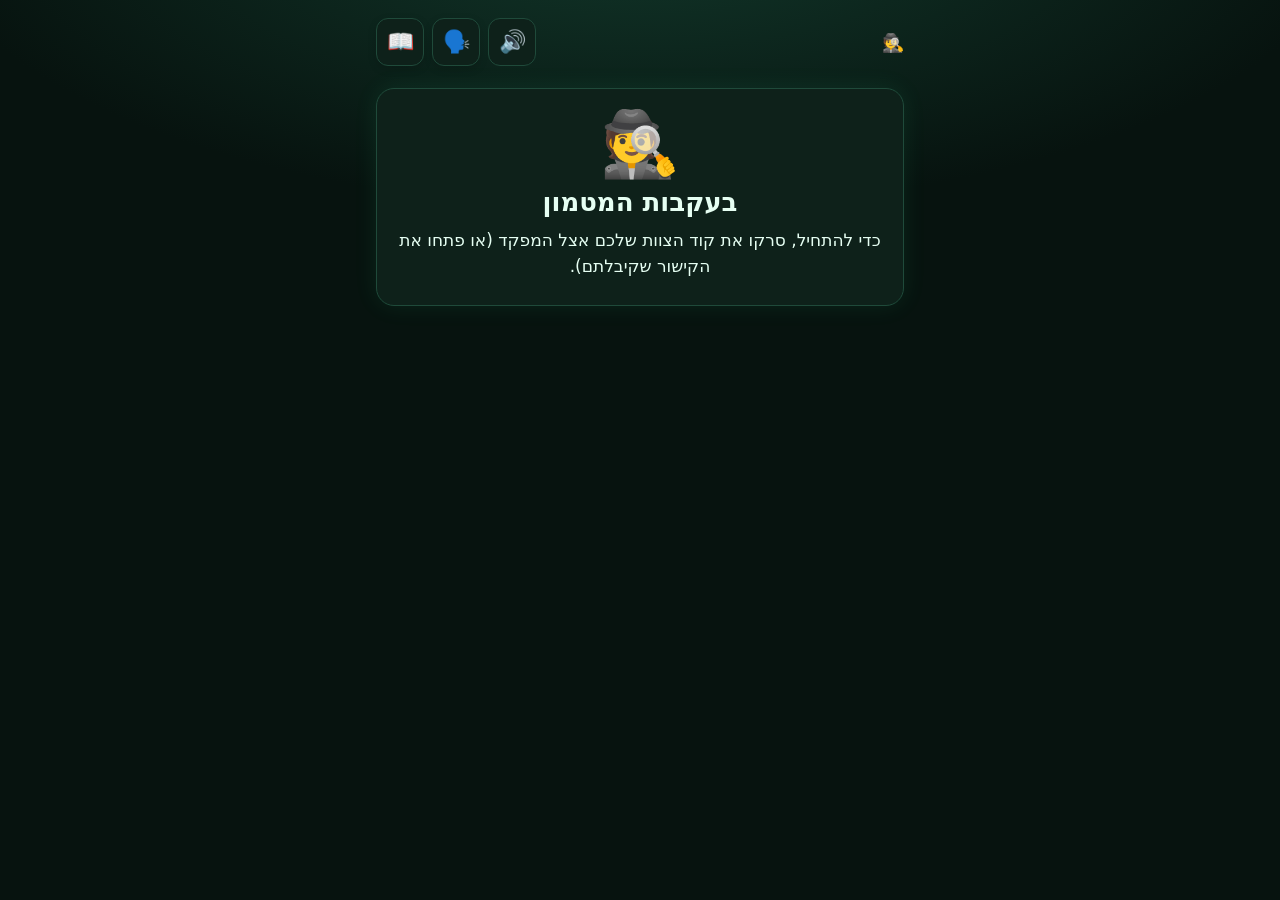
<file: index.html>
<!doctype html>
<html lang="he" dir="rtl">
<head>
<meta charset="utf-8" />
<meta name="viewport" content="width=device-width, initial-scale=1, viewport-fit=cover" />
<meta name="robots" content="noindex" />
<title>בעקבות המטמון</title>
<link rel="stylesheet" href="style.css" />
</head>
<body>
<div id="app"></div>
<script src="learn.js"></script>
<script src="vendor/jsQR.js"></script>
<script src="config.js"></script>
<script src="facts.js"></script>
<script src="game.js"></script>
</body>
</html>
</file>
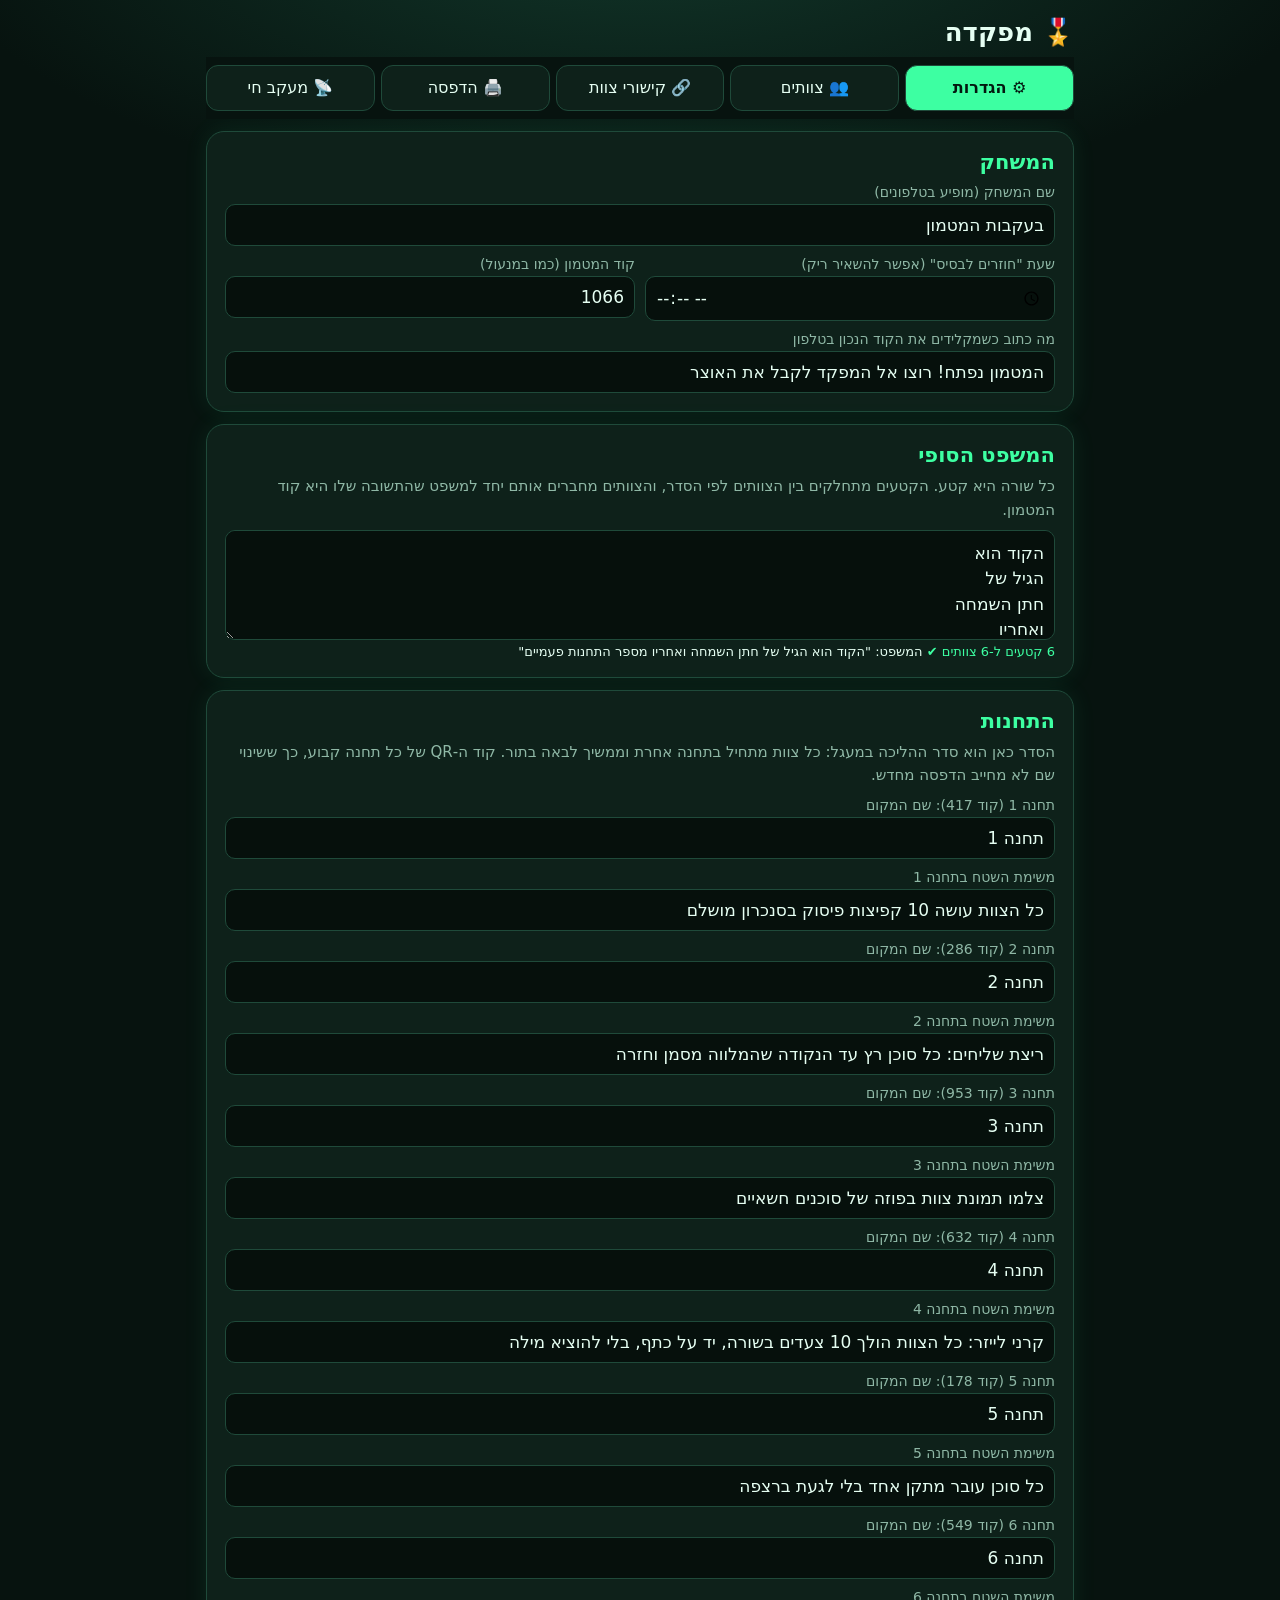
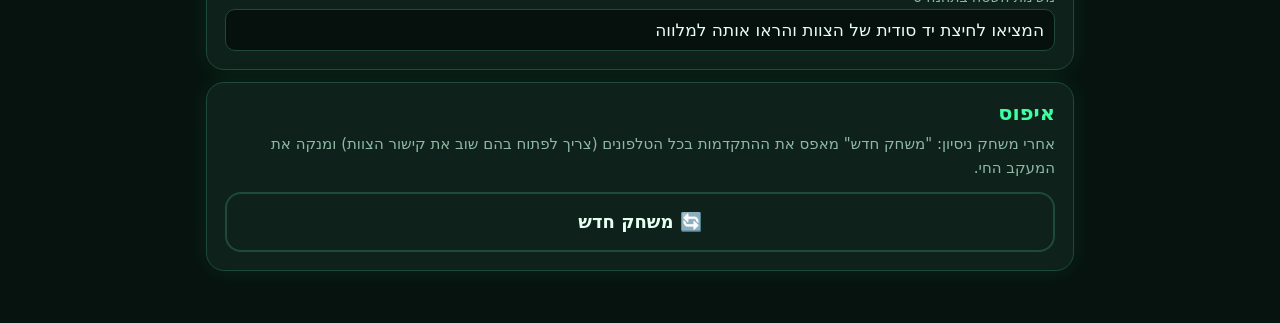
<file: admin.html>
<!doctype html>
<html lang="he" dir="rtl">
<head>
<meta charset="utf-8" />
<meta name="viewport" content="width=device-width, initial-scale=1" />
<meta name="robots" content="noindex" />
<title>מפקדה: בעקבות המטמון</title>
<link rel="stylesheet" href="style.css" />
</head>
<body class="admin">
<div id="app">
  <h1>🎖️ מפקדה</h1>
  <div class="tabs" id="tabs"></div>
  <div id="pane"></div>
</div>
<div class="printsheet" id="print"></div>
<script src="vendor/qrcode.js"></script>
<script src="config.js"></script>
<script src="admin.js"></script>
</body>
</html>
</file>
<file: style.css>
:root {
  --bg: #07130f; --panel: #0e211a; --line: #1f4a3a; --ink: #e6fff3; --dim: #8fb8a6;
  --neon: #3dffa2; --warn: #ffd166; --red: #ff6b6b; --blue: #5ab8ff;
}
* { box-sizing: border-box; -webkit-tap-highlight-color: transparent; }
[hidden] { display: none !important; }
html, body { margin: 0; background: var(--bg); color: var(--ink); font-family: "Rubik", "Heebo", system-ui, -apple-system, "Segoe UI", Arial, sans-serif; }
body { min-height: 100dvh; background: radial-gradient(1200px 500px at 50% -10%, #12382b 0%, var(--bg) 60%) fixed; }
#app { max-width: 560px; margin: 0 auto; padding: 12px 16px 40px; }
.top { display: flex; align-items: center; gap: 8px; padding: 6px 0 10px; }
.top .name { flex: 1; font-weight: 700; color: var(--neon); font-size: 18px; overflow: hidden; text-overflow: ellipsis; white-space: nowrap; }
.top button, .iconbtn { background: var(--panel); border: 1px solid var(--line); color: var(--ink); border-radius: 12px; font-size: 22px; width: 48px; height: 48px; }
.card { background: var(--panel); border: 1px solid var(--line); border-radius: 18px; padding: 18px; margin: 12px 0; box-shadow: 0 0 24px #3dffa214; }
h1 { font-size: 26px; margin: 4px 0 8px; line-height: 1.25; }
h2 { font-size: 21px; margin: 0 0 8px; color: var(--neon); }
p { line-height: 1.55; font-size: 17px; margin: 8px 0; }
.dim { color: var(--dim); font-size: 15px; }
.stamp { display: inline-block; border: 2px solid var(--red); color: var(--red); font-weight: 800; padding: 2px 10px; border-radius: 6px; transform: rotate(-4deg); letter-spacing: 1px; font-size: 14px; }
.btn { display: block; width: 100%; min-height: 60px; border: 0; border-radius: 16px; background: var(--neon); color: #03170f; font-size: 21px; font-weight: 800; margin-top: 12px; padding: 10px 14px; font-family: inherit; }
.btn:active { transform: scale(.98); }
.btn.ghost { background: transparent; color: var(--ink); border: 2px solid var(--line); font-weight: 600; font-size: 18px; }
.btn.warn { background: var(--warn); }
.btn:disabled { opacity: .45; }
input.in { width: 100%; min-height: 60px; border-radius: 16px; border: 2px solid var(--line); background: #06100c; color: var(--ink); font-size: 24px; text-align: center; padding: 8px; font-family: inherit; }
input.in:focus { outline: none; border-color: var(--neon); }
.dest { font-size: 32px; font-weight: 800; color: var(--warn); text-align: center; margin: 10px 0; line-height: 1.2; }
.slots { display: flex; gap: 6px; justify-content: center; margin: 10px 0; }
.slot { width: 44px; height: 54px; border-radius: 10px; border: 2px dashed var(--line); display: grid; place-items: center; font-size: 28px; font-weight: 800; color: var(--neon); }
.slot.full { border-style: solid; border-color: var(--neon); background: #0b2a1f; }
.stars { text-align: center; font-size: 20px; letter-spacing: 2px; }
.timer { text-align: center; color: var(--dim); font-variant-numeric: tabular-nums; font-size: 16px; }
.cipher { font-size: 30px; font-weight: 800; text-align: center; letter-spacing: 3px; color: var(--warn); margin: 14px 0; line-height: 1.5; word-spacing: 12px; }
.key { display: grid; grid-template-columns: repeat(6, 1fr); gap: 5px; margin: 10px 0; }
.key div { background: #06100c; border: 1px solid var(--line); border-radius: 8px; text-align: center; padding: 5px 0; font-size: 17px; }
.key div b { color: var(--neon); }
.key div[dir=ltr] { letter-spacing: 3px; font-size: 19px; }
.chips { display: flex; flex-wrap: wrap; gap: 8px; justify-content: center; margin: 12px 0; }
.chip { background: #06100c; border: 2px solid var(--warn); color: var(--warn); border-radius: 10px; padding: 6px 12px; font-size: 24px; font-weight: 800; min-width: 48px; text-align: center; }
.chip small { display: block; font-size: 11px; color: var(--dim); font-weight: 400; }
.chip.gap { border: 0; background: none; min-width: 14px; padding: 0; }
.mirror { transform: scaleX(-1); font-size: 25px; font-weight: 800; color: var(--warn); text-align: center; margin: 16px 0; line-height: 1.5; }
.hint { background: #2a2408; border: 1px solid #6b5a12; border-radius: 12px; padding: 10px 12px; margin-top: 10px; font-size: 16px; }
.msg { text-align: center; min-height: 26px; font-size: 17px; color: var(--warn); margin-top: 8px; }
.shake { animation: shake .35s; }
@keyframes shake { 25% { transform: translateX(8px); } 50% { transform: translateX(-8px); } 75% { transform: translateX(5px); } }
.lamp { width: 130px; height: 130px; border-radius: 50%; margin: 12px auto; background: #06100c; border: 4px solid var(--line); transition: background .08s; }
.pads { display: grid; grid-template-columns: 1fr 1fr; gap: 10px; }
.pad { height: 84px; border-radius: 16px; border: 0; opacity: .9; }
.pad:active { opacity: 1; transform: scale(.97); }
.suspects { display: grid; grid-template-columns: 1fr 1fr; gap: 10px; }
.suspect { background: #06100c; border: 2px solid var(--line); border-radius: 14px; color: var(--ink); padding: 10px 6px; font-size: 15px; font-family: inherit; line-height: 1.5; min-height: 130px; }
.suspect .face { font-size: 36px; display: block; }
.suspect:disabled { opacity: .35; }
ul.clues { padding-inline-start: 20px; font-size: 17px; line-height: 1.6; margin: 8px 0; }
.letters { display: flex; gap: 8px; justify-content: center; flex-wrap: wrap; margin: 12px 0; }
.letter { width: 54px; height: 60px; border-radius: 12px; border: 0; background: var(--warn); color: #201800; font-size: 30px; font-weight: 800; font-family: inherit; }
.letter:disabled { opacity: .2; }
.big-letter { font-size: 96px; font-weight: 900; color: var(--neon); text-align: center; text-shadow: 0 0 30px #3dffa2aa; animation: pop .5s; }
@keyframes pop { from { transform: scale(.2); opacity: 0; } }
.frag { font-size: 34px; font-weight: 900; text-align: center; color: #201800; background: var(--warn); border-radius: 14px; padding: 16px 10px; margin: 12px 0; }
.banner { background: var(--warn); color: #201800; border-radius: 14px; padding: 12px; font-weight: 700; margin: 10px 0; text-align: center; }
.banner .btn { background: #201800; color: var(--warn); }
.center { text-align: center; }
.huge { font-size: 64px; text-align: center; }
@media (prefers-reduced-motion: reduce) { * { animation: none !important; } }

.suspects { grid-template-columns: 1fr 1fr; }
.scanner { position: fixed; inset: 0; background: #000; z-index: 50; display: flex; flex-direction: column; align-items: center; justify-content: flex-end; padding: 16px; }
.scanner video { position: absolute; inset: 0; width: 100%; height: 100%; object-fit: cover; }
.scanner .frame { position: absolute; top: 50%; left: 50%; width: 68vmin; height: 68vmin; transform: translate(-50%, -55%); border: 4px solid var(--neon); border-radius: 24px; box-shadow: 0 0 0 100vmax #0008; }
.scanner .scanmsg { position: relative; color: #fff; font-size: 19px; font-weight: 700; margin-bottom: 10px; text-shadow: 0 1px 4px #000; }
.scanner .btn { position: relative; max-width: 360px; background: #000a; color: #fff; border-color: #fff; }

/* ---------- מסך מנהל ---------- */
.admin #app { max-width: 900px; }
.tabs { display: flex; gap: 6px; flex-wrap: wrap; position: sticky; top: 0; background: var(--bg); padding: 8px 0; z-index: 5; }
.tabs button { flex: 1; min-width: 90px; min-height: 46px; border-radius: 12px; border: 1px solid var(--line); background: var(--panel); color: var(--ink); font-size: 16px; font-family: inherit; }
.tabs button.on { background: var(--neon); color: #03170f; font-weight: 800; }
label { display: block; font-size: 14px; color: var(--dim); margin: 10px 0 4px; }
.f, textarea.f, select.f { width: 100%; border-radius: 10px; border: 1px solid var(--line); background: #06100c; color: var(--ink); font-size: 17px; padding: 10px; font-family: inherit; }
textarea.f { min-height: 110px; line-height: 1.5; }
.row { display: flex; gap: 10px; flex-wrap: wrap; }
.row > * { flex: 1; min-width: 150px; }
.grid2 { display: grid; grid-template-columns: repeat(auto-fill, minmax(240px, 1fr)); gap: 12px; }
.qr svg { width: 100%; height: auto; background: #fff; border-radius: 10px; padding: 8px; display: block; }
table { width: 100%; border-collapse: collapse; font-size: 16px; }
th, td { padding: 8px 6px; border-bottom: 1px solid var(--line); text-align: start; }
th { color: var(--dim); font-weight: 500; font-size: 13px; }
.dots span { display: inline-block; width: 26px; text-align: center; }
.ok { color: var(--neon); } .bad { color: var(--red); }
.small { font-size: 13px; }
.tblwrap { overflow-x: auto; }

/* ---------- הדפסה ---------- */
.printsheet { display: none; }
@media print {
  body { background: #fff !important; color: #000; }
  #app { display: none; }
  .printsheet { display: block; }
  .pcard { page-break-after: always; break-after: page; text-align: center; padding: 10mm 8mm; font-family: Arial, sans-serif; color: #000; }
  .pcard h1 { font-size: 34pt; margin: 0 0 4mm; }
  .pcard h2 { font-size: 22pt; color: #000; margin: 0 0 6mm; }
  .pcard svg { width: 130mm; height: 130mm; }
  .pcard .manual { font-size: 26pt; font-weight: 800; margin-top: 6mm; }
  .pcard .note { font-size: 13pt; margin-top: 6mm; color: #444; }
  .pcard .pstamp { display: inline-block; border: 3px solid #c00; color: #c00; font-weight: 800; font-size: 16pt; padding: 1mm 5mm; transform: rotate(-4deg); margin-bottom: 6mm; }
}
</file>
